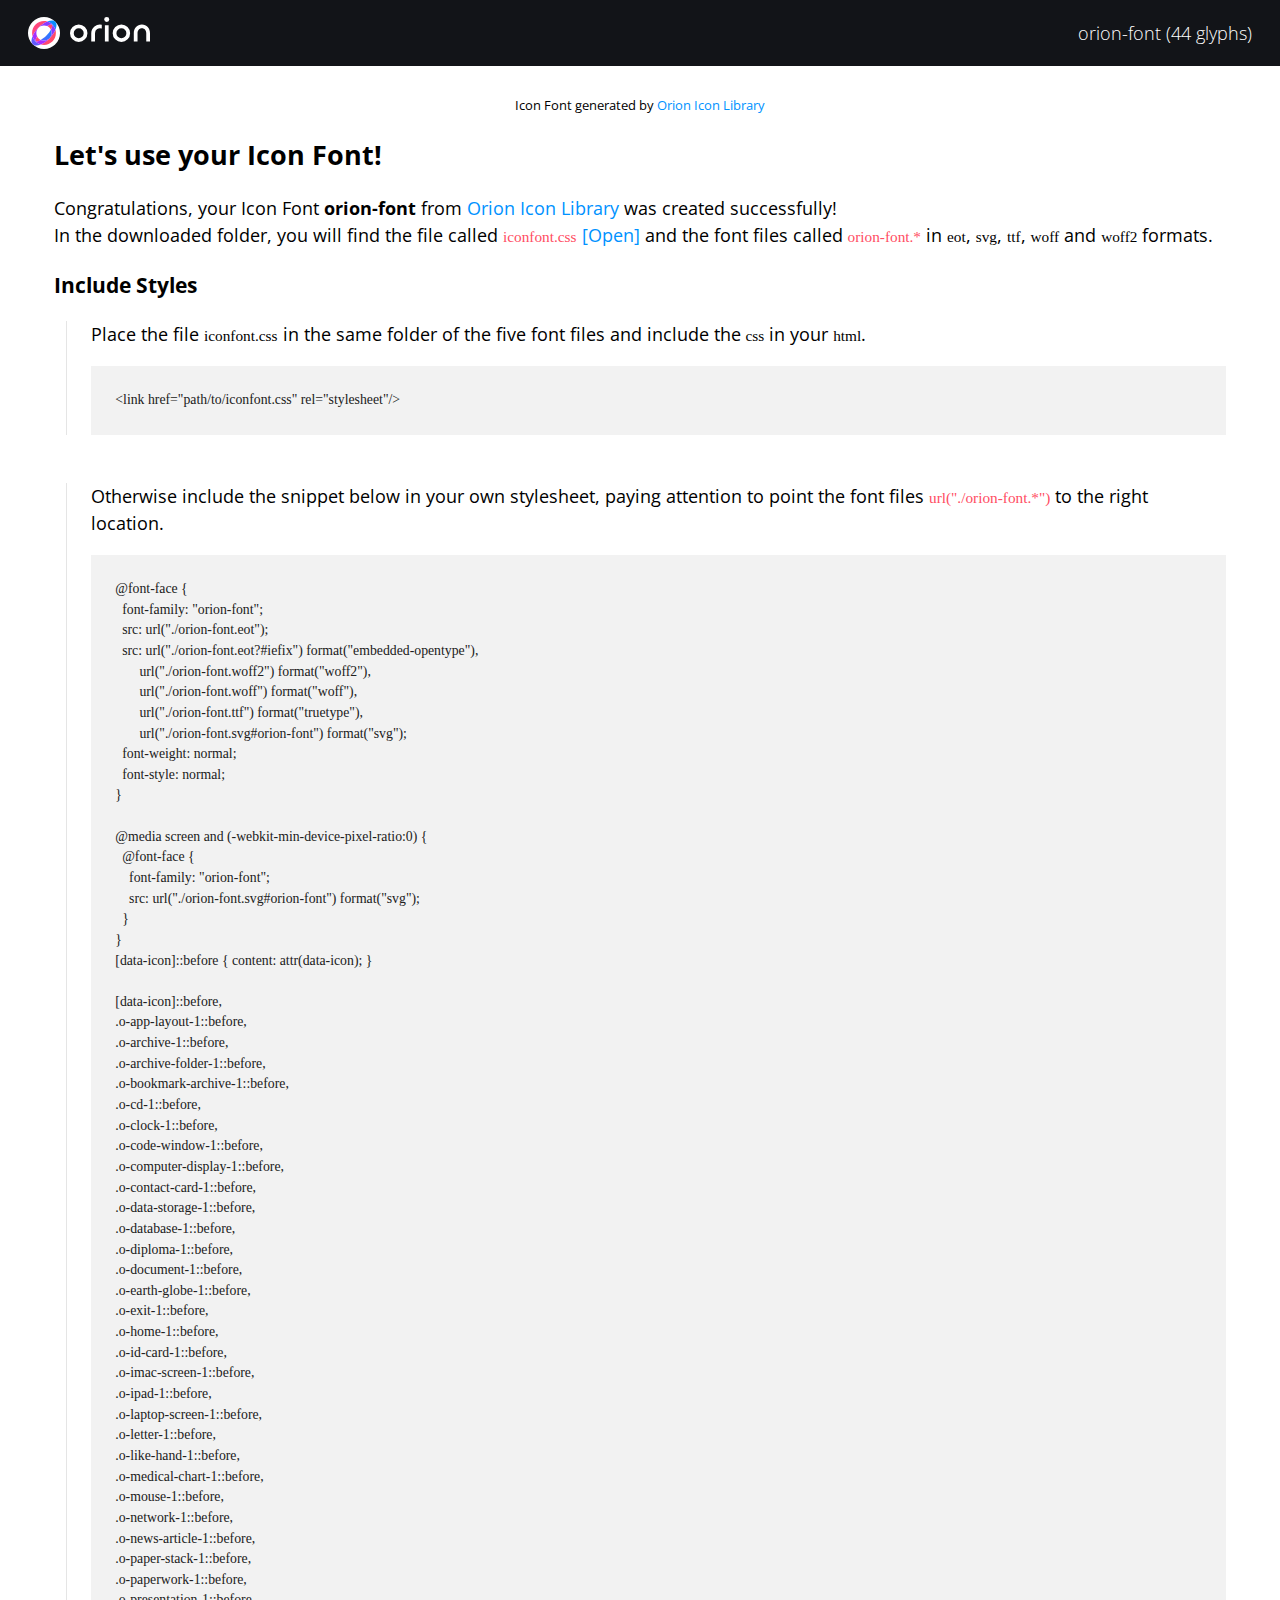
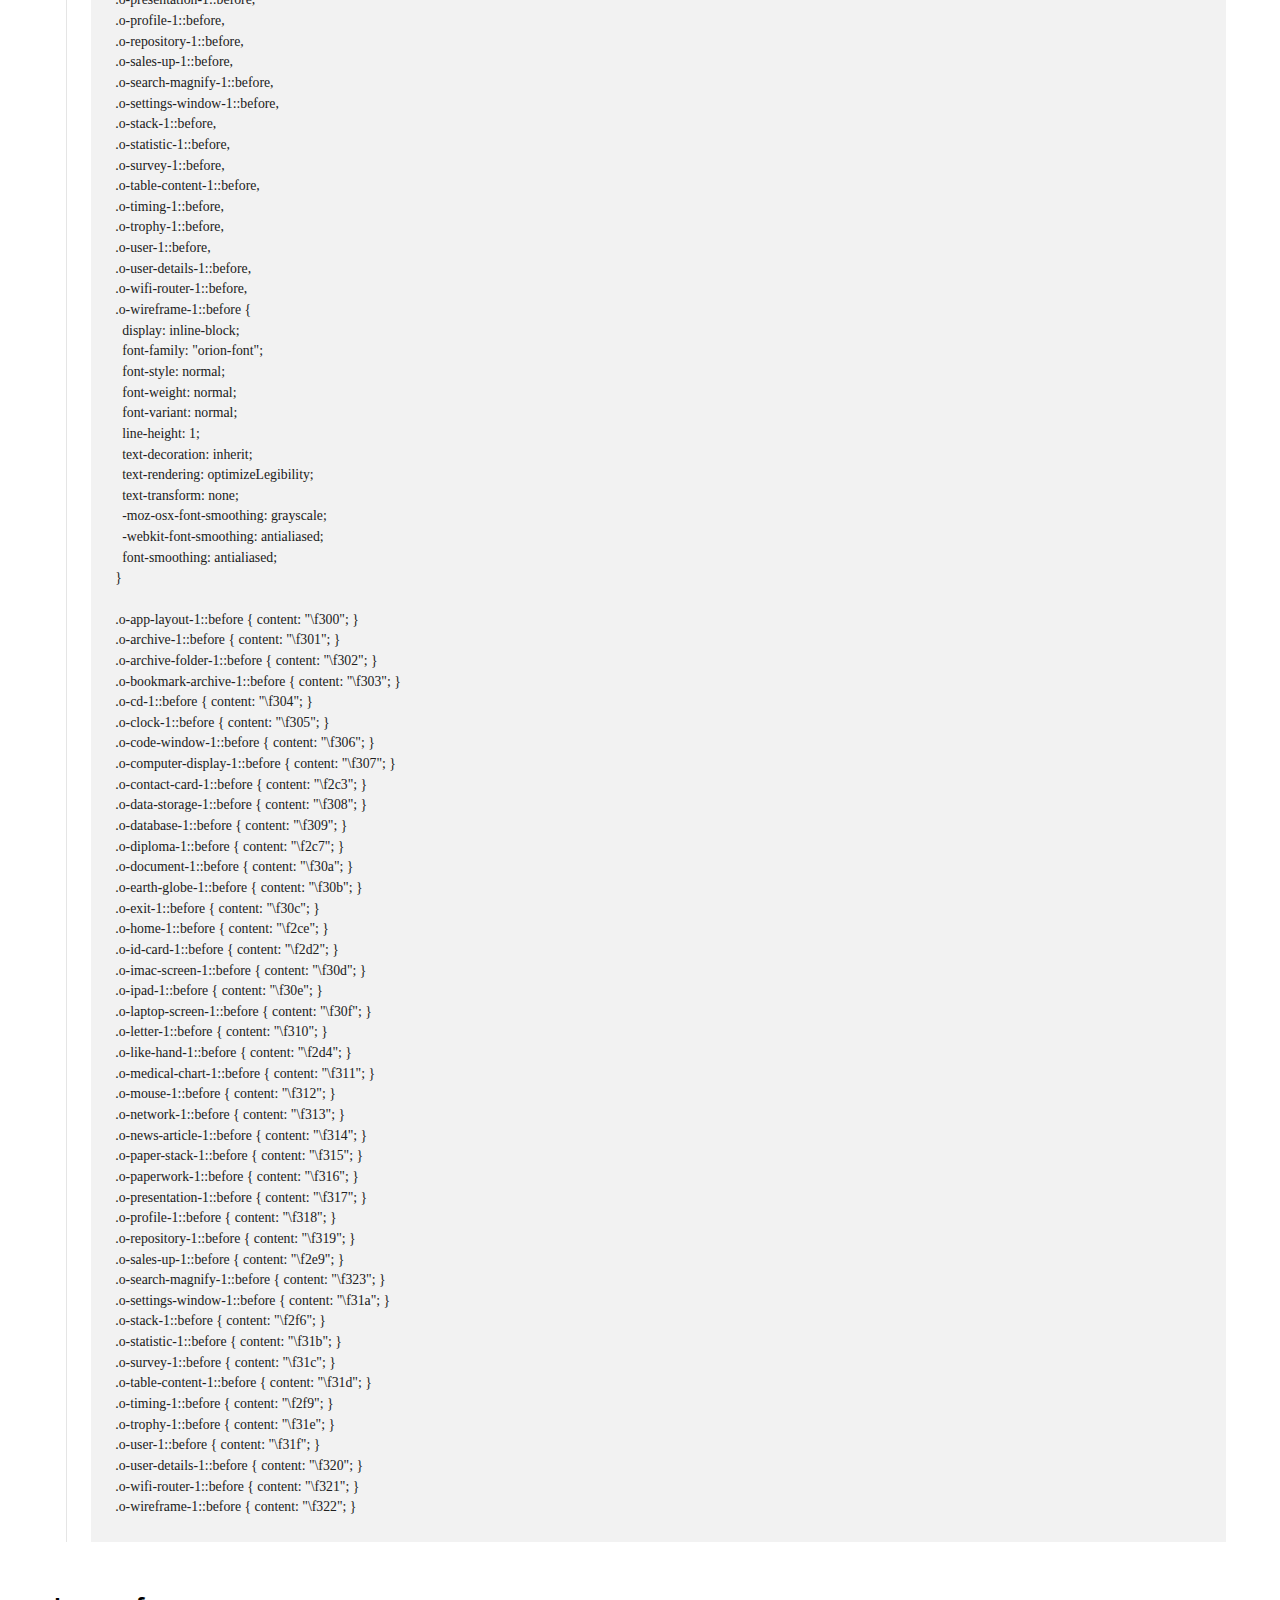
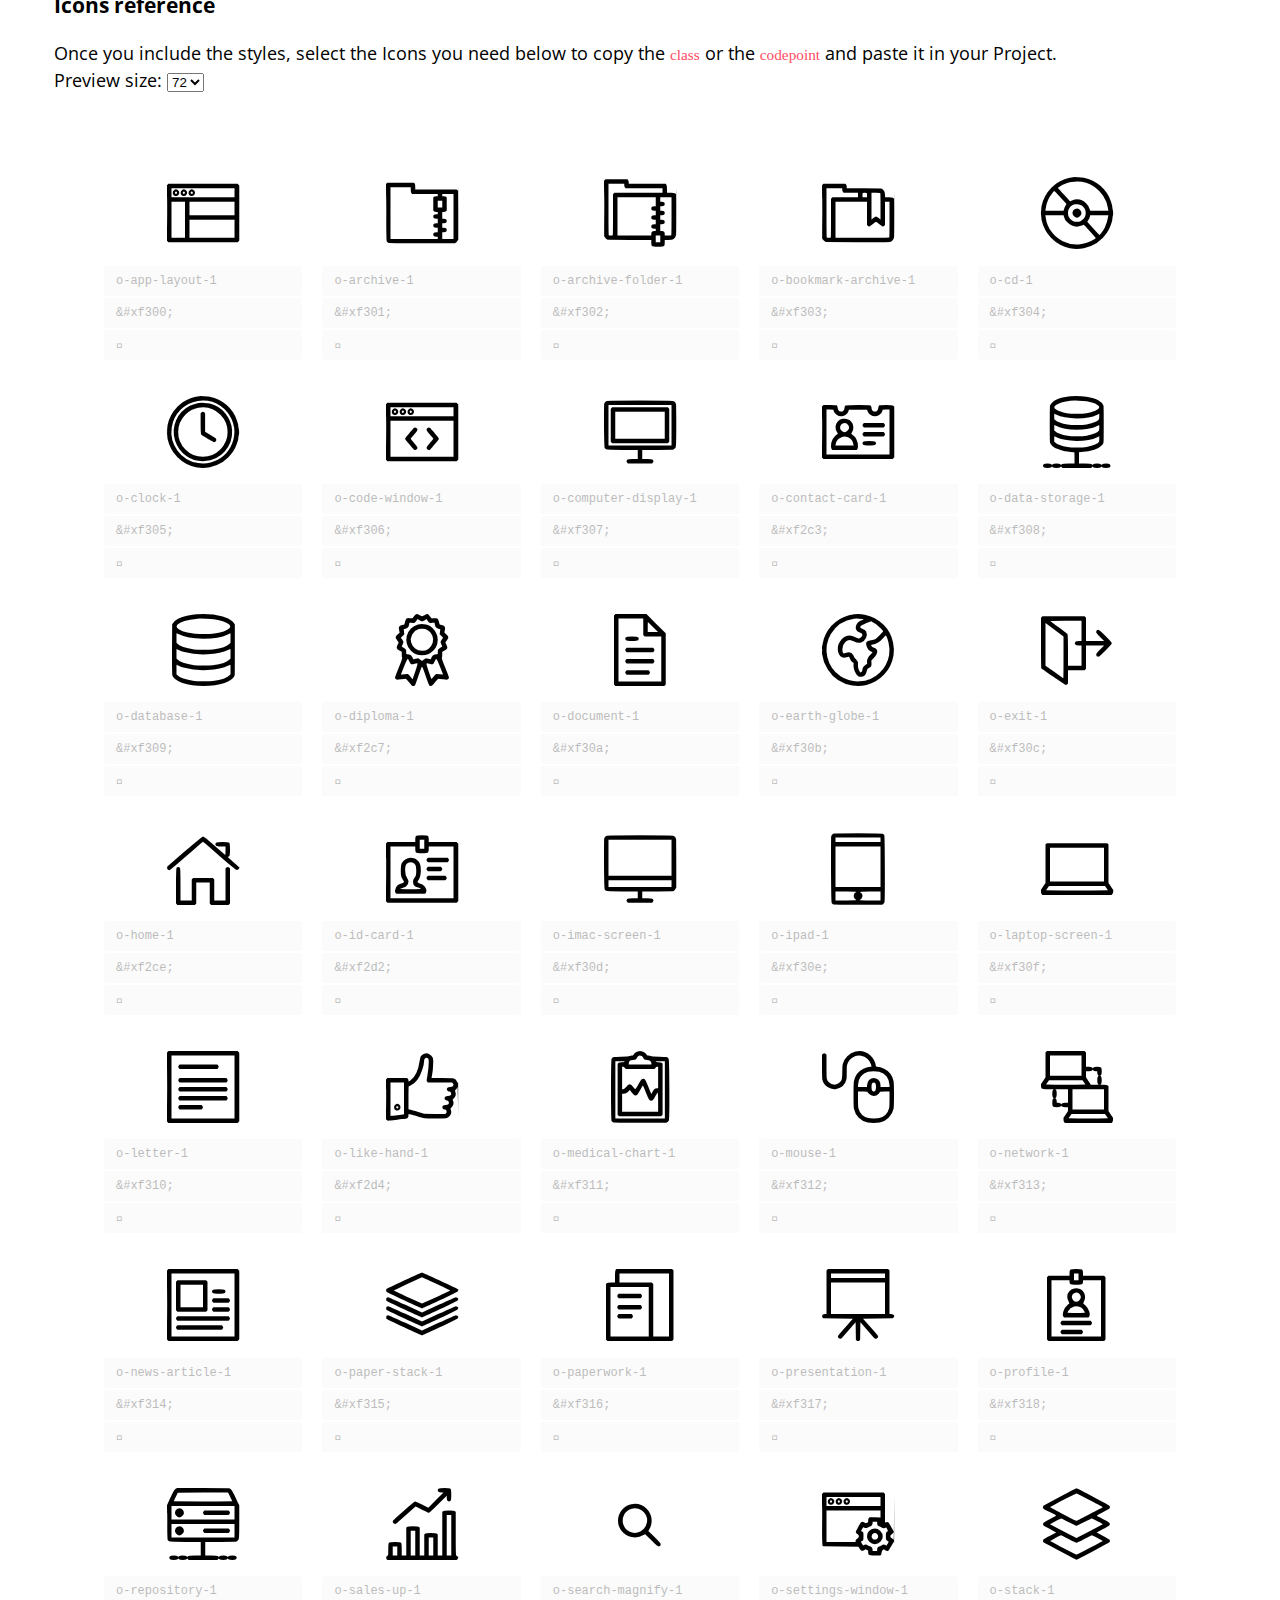
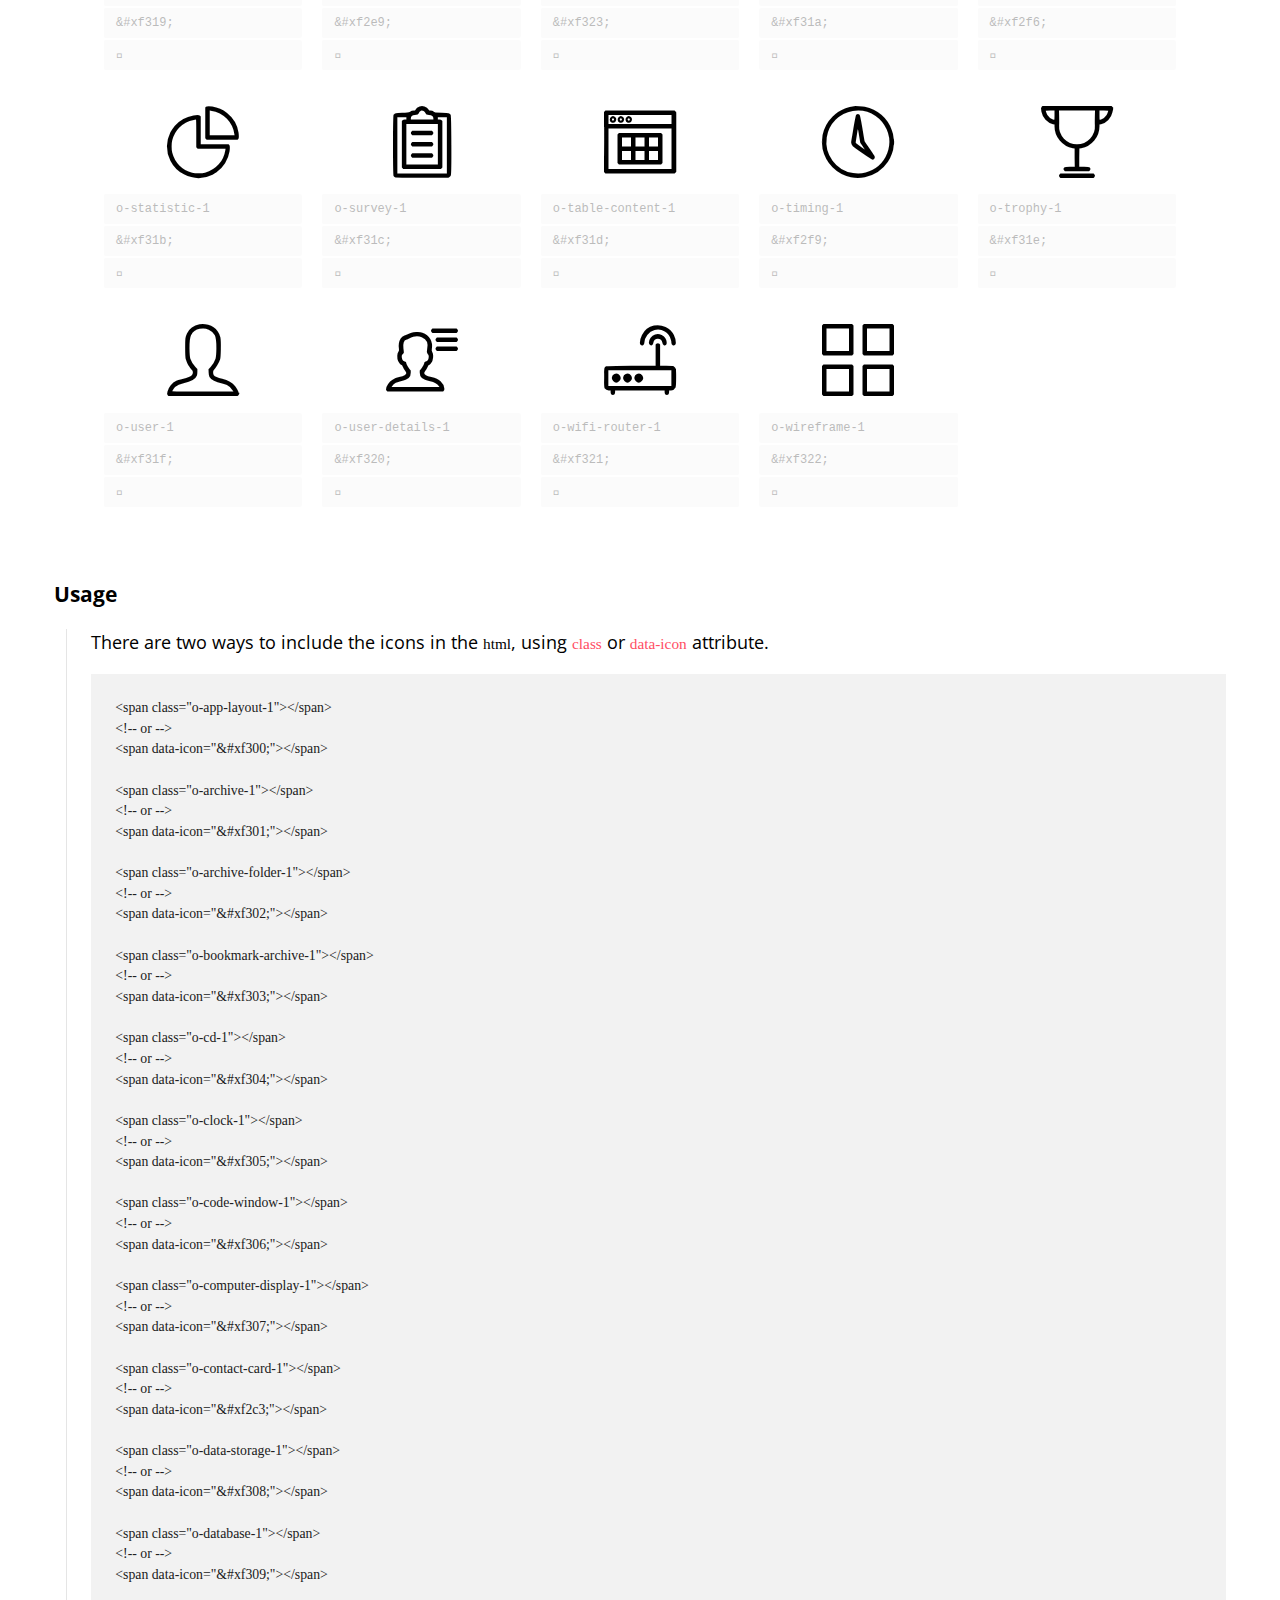
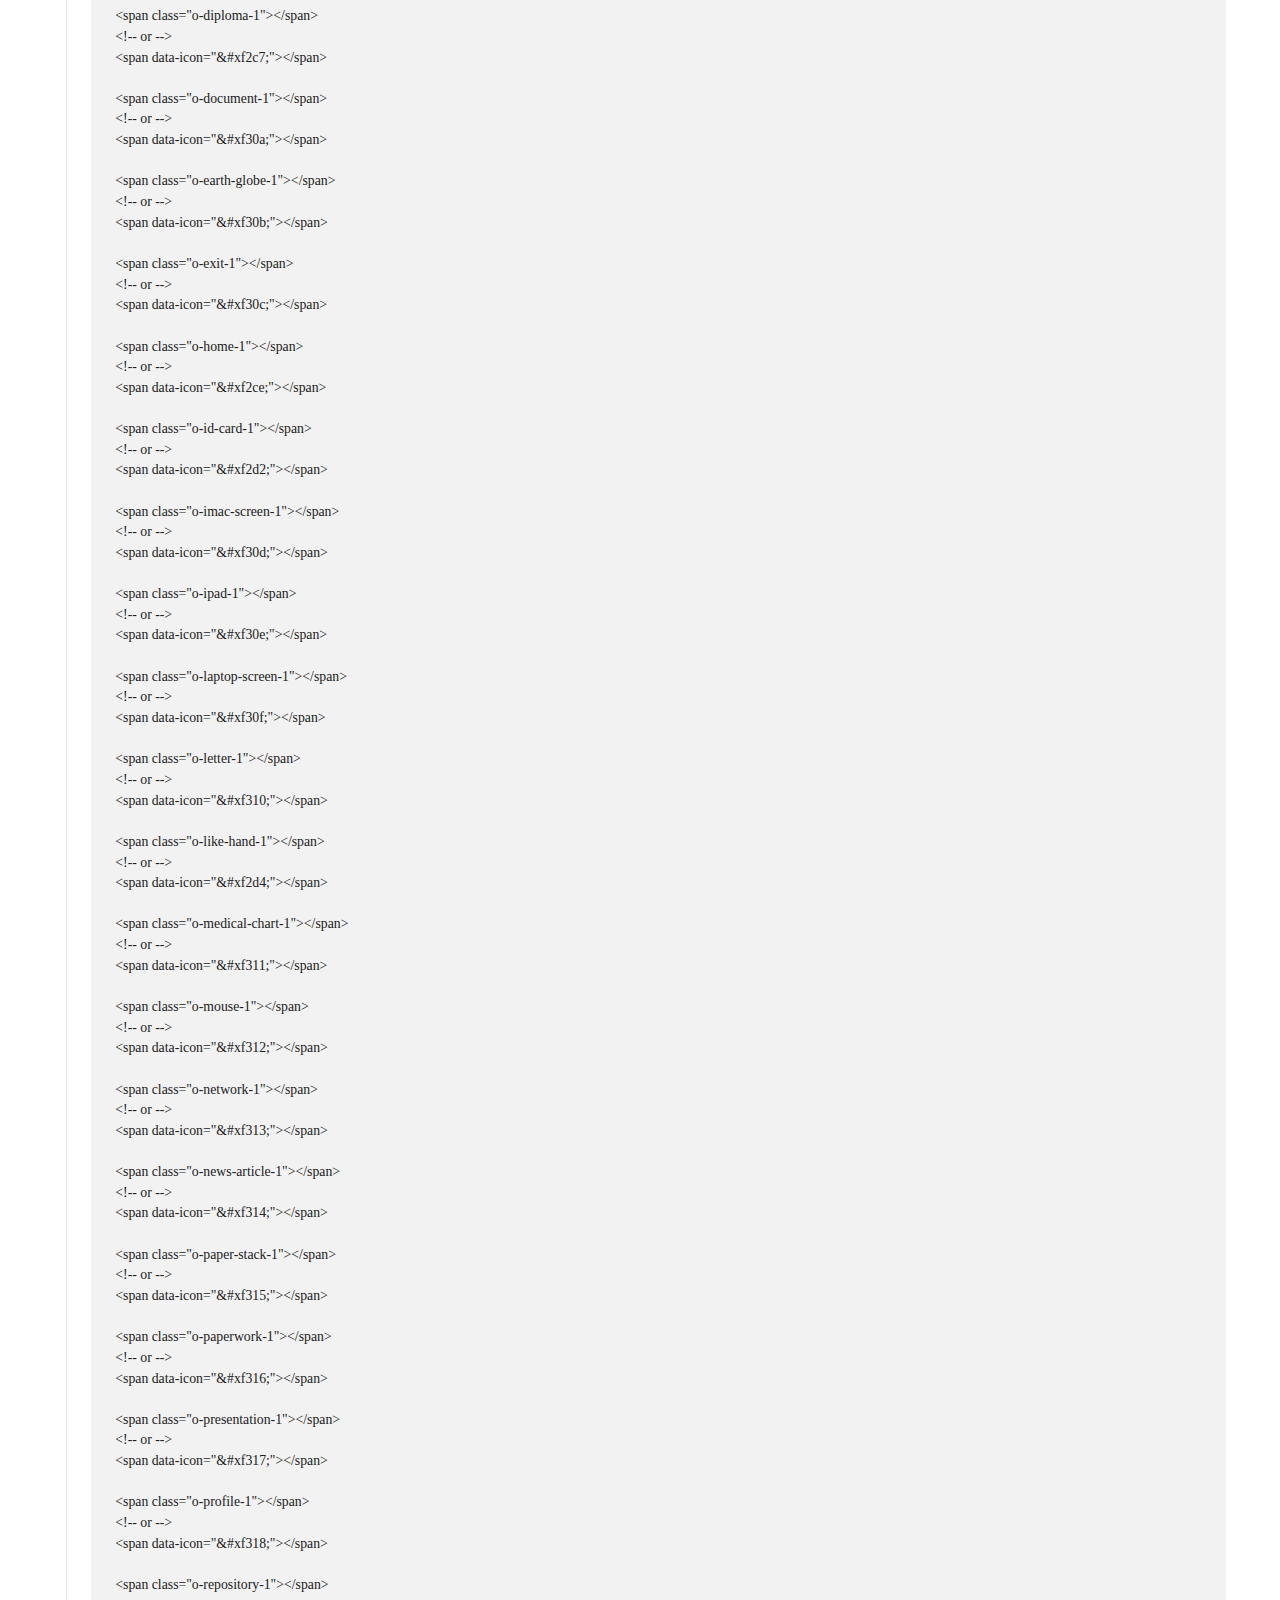
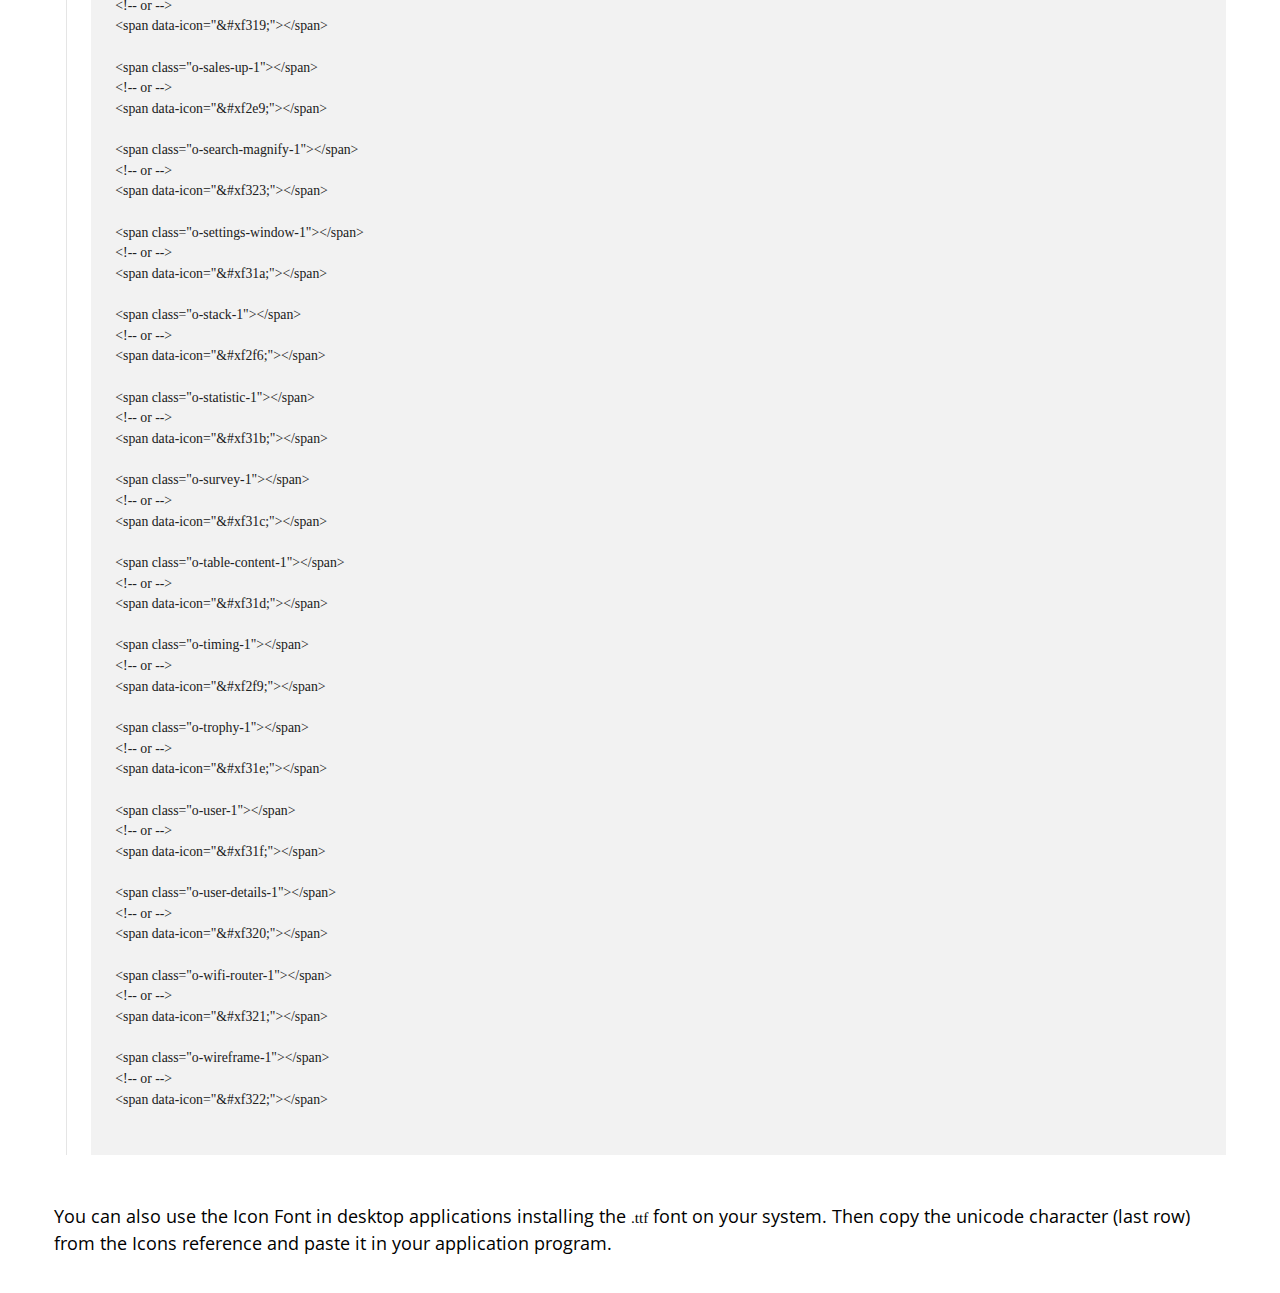
<file: javaweb/src/main/resources/static/fonts/preview.html>
<!doctype>
<html lang="en">
  <head>
    <link href="https://fonts.googleapis.com/css?family=Open+Sans" rel="stylesheet"/>
    <meta charset="UTF-8" />
    <title>orion-font Icon Font | Orion Icon Library</title>
    <style>
      html { box-sizing: border-box }
      *, *:before, *:after { box-sizing: inherit }
      
      body {
        margin: 0;
        padding: 0;
        font-family: 'Open Sans', sans-serif;
        font-size: 1.125rem;
      }
      
      .brand-red { color: #ff4d63 }
      .brand-blue { color: #007aff }
      
      .header {
        display: flex;
        align-items: center;
        background-color: #121418;
        justify-content: space-between;
        height: 66px;
        padding: 0 28px;
        color: white;
      }
      
      .logo_wrapper {
        display: flex;
        align-items: flex-start;
        color: #fff;
      }
      
      .logo_iso,
      .logo_name {
        display: inline-block;
        vertical-align: middle;
      }
      
      .logo_iso {
        width: 32px;
        height: 32px;
      }
      
      .logo_name {
        width: 80px;
        height: 25px;
        margin-left: 10px;
      }
      
      .title {
        font-weight: 300;
        max-width: 33%;
        font-size: 1em;
      }
      
      .ellipsis {
        white-space: nowrap;
        overflow: hidden;
        text-overflow: ellipsis;
      }
      
      .wrapper {
        padding: 1em 3em;
      }
      
      .tiny {
        font-size: .7em;
        text-align: center;
      }
      
      .heading,
      .link {
        color: inherit;
        text-decoration: none;
      }
      
      .link {
        color: #0092FF;
        cursor: pointer
      }
        .link:hover { text-decoration: underline }
        
      .heading:hover:after {
        content: "#";
        color: #0092FF;
        margin-left: 2px;
        opacity: .3;
        transition: opacity .3s;
      }
      
      .heading:active:after {
        opacity: 1;
      }
      
      .text {
        line-height: 1.5;
      }
      
      .pre {
        color: #202020;
        tab-ssize: 4px;
        overflow-x: auto;
        padding: 1.5em;
        line-height: 1.5;
        background: rgba(0, 0, 0, 0.05);
        font-size: .9em;
      }
      
      .pre-icon {
        font-size: 12px;
        padding: .5em 1em;
        width: 100%;
        z-index: 2;
        border-radius: 2px;
        opacity: .3;
        transition: opacity .3s;
        margin: 1px;
      }
      
      .code {
        font-family: Menlo, mono;
        font-size: .85em;
      }
      
      .section {
        padding-left: 24px;
        border-left: 1px solid rgba(0, 0, 0, 0.1);
        margin-left: 12px;
        margin-bottom: 48px;
      }
      
      .icons-list {
        overflow: auto;
        padding: 40px;
        margin: 0px;
        list-style: none;
        padding-bottom: 40px;
      }
      
      .icon {
        width: 100%;
        float: left;
        display: block;
        transition: opacity 250ms;
        cursor: pointer;
        position: relative;
      }
      
        @media (min-width: 767px) { .icon { width: 50% } }
        @media (min-width: 1023px) { .icon { width: 33.333% } }
        @media (min-width: 1199px) { .icon { width: 20% } }
        
        .icon:after {
          content: "";
          position: absolute;
          z-index: -1;
          top: 0px;
          right: 0px;
          bottom: 0px;
          left: 0px;
          opacity: 0;
          box-shadow: 0 .5em 3em rgba(0, 0, 0, .1);
          transition: opacity .3s;
        }
        .icon:hover:after {
            opacity: 1;
            z-index: 1;
        }
        .icon:before {
            content: "";
            padding-top: 100%;
            display: block;
        }
        .icon:hover .orion-font__class {
            opacity: 1;
        }
        .icon:hover .orion-font__code {
            opacity: 1;
        }
      
      .icon-wrapper {
        display: flex;
        align-items: center;
        justify-content: space-between;
        flex-direction: column;
        position: absolute;
        top: 0px;
        right: 0px;
        bottom: 0px;
        left: 0px;
        padding: 10px;
      }
      
      .icon-preview {
        margin-top: auto;
        margin-bottom: auto;
        position: relative;
      }
      
      .style {
        white-space: pre;
        display: inline-block;
        font-size: .7em;
        line-height: 1.5;
        background: rgba(0,0,0,0.05);
        tab-size: 4px;
        color: #202020;
        margin-top: 1em;
        width: 100%;
        outline: 0px;
        border-left: 4px solid #007aff;
      }
      
      
        .size-12 .icon-preview,
        .size-12 .letters { font-size: 12px; }
      
        .size-14 .icon-preview,
        .size-14 .letters { font-size: 14px; }
      
        .size-16 .icon-preview,
        .size-16 .letters { font-size: 16px; }
      
        .size-18 .icon-preview,
        .size-18 .letters { font-size: 18px; }
      
        .size-21 .icon-preview,
        .size-21 .letters { font-size: 21px; }
      
        .size-24 .icon-preview,
        .size-24 .letters { font-size: 24px; }
      
        .size-36 .icon-preview,
        .size-36 .letters { font-size: 36px; }
      
        .size-48 .icon-preview,
        .size-48 .letters { font-size: 48px; }
      
        .size-60 .icon-preview,
        .size-60 .letters { font-size: 60px; }
      
        .size-72 .icon-preview,
        .size-72 .letters { font-size: 72px; }
      

      /* Icon Font: orion-font */

      @font-face {
  font-family: "orion-font";
  src: url("./orion-font.eot");
  src: url("./orion-font.eot?#iefix") format("embedded-opentype"),
       url("./orion-font.woff2") format("woff2"),
       url("./orion-font.woff") format("woff"),
       url("./orion-font.ttf") format("truetype"),
       url("./orion-font.svg#orion-font") format("svg");
  font-weight: normal;
  font-style: normal;
}

@media screen and (-webkit-min-device-pixel-ratio:0) {
  @font-face {
    font-family: "orion-font";
    src: url("./orion-font.svg#orion-font") format("svg");
  }
}

      [data-icon]:before { content: attr(data-icon); }

      [data-icon]:before,
      .o-app-layout-1::before,
.o-archive-1::before,
.o-archive-folder-1::before,
.o-bookmark-archive-1::before,
.o-cd-1::before,
.o-clock-1::before,
.o-code-window-1::before,
.o-computer-display-1::before,
.o-contact-card-1::before,
.o-data-storage-1::before,
.o-database-1::before,
.o-diploma-1::before,
.o-document-1::before,
.o-earth-globe-1::before,
.o-exit-1::before,
.o-home-1::before,
.o-id-card-1::before,
.o-imac-screen-1::before,
.o-ipad-1::before,
.o-laptop-screen-1::before,
.o-letter-1::before,
.o-like-hand-1::before,
.o-medical-chart-1::before,
.o-mouse-1::before,
.o-network-1::before,
.o-news-article-1::before,
.o-paper-stack-1::before,
.o-paperwork-1::before,
.o-presentation-1::before,
.o-profile-1::before,
.o-repository-1::before,
.o-sales-up-1::before,
.o-search-magnify-1::before,
.o-settings-window-1::before,
.o-stack-1::before,
.o-statistic-1::before,
.o-survey-1::before,
.o-table-content-1::before,
.o-timing-1::before,
.o-trophy-1::before,
.o-user-1::before,
.o-user-details-1::before,
.o-wifi-router-1::before,
.o-wireframe-1::before {
        display: inline-block;
  font-family: "orion-font";
  font-style: normal;
  font-weight: normal;
  font-variant: normal;
  line-height: 1;
  text-decoration: inherit;
  text-rendering: optimizeLegibility;
  text-transform: none;
  -moz-osx-font-smoothing: grayscale;
  -webkit-font-smoothing: antialiased;
  font-smoothing: antialiased;
      }

      .o-app-layout-1::before { content: "\f300"; }
.o-archive-1::before { content: "\f301"; }
.o-archive-folder-1::before { content: "\f302"; }
.o-bookmark-archive-1::before { content: "\f303"; }
.o-cd-1::before { content: "\f304"; }
.o-clock-1::before { content: "\f305"; }
.o-code-window-1::before { content: "\f306"; }
.o-computer-display-1::before { content: "\f307"; }
.o-contact-card-1::before { content: "\f2c3"; }
.o-data-storage-1::before { content: "\f308"; }
.o-database-1::before { content: "\f309"; }
.o-diploma-1::before { content: "\f2c7"; }
.o-document-1::before { content: "\f30a"; }
.o-earth-globe-1::before { content: "\f30b"; }
.o-exit-1::before { content: "\f30c"; }
.o-home-1::before { content: "\f2ce"; }
.o-id-card-1::before { content: "\f2d2"; }
.o-imac-screen-1::before { content: "\f30d"; }
.o-ipad-1::before { content: "\f30e"; }
.o-laptop-screen-1::before { content: "\f30f"; }
.o-letter-1::before { content: "\f310"; }
.o-like-hand-1::before { content: "\f2d4"; }
.o-medical-chart-1::before { content: "\f311"; }
.o-mouse-1::before { content: "\f312"; }
.o-network-1::before { content: "\f313"; }
.o-news-article-1::before { content: "\f314"; }
.o-paper-stack-1::before { content: "\f315"; }
.o-paperwork-1::before { content: "\f316"; }
.o-presentation-1::before { content: "\f317"; }
.o-profile-1::before { content: "\f318"; }
.o-repository-1::before { content: "\f319"; }
.o-sales-up-1::before { content: "\f2e9"; }
.o-search-magnify-1::before { content: "\f323"; }
.o-settings-window-1::before { content: "\f31a"; }
.o-stack-1::before { content: "\f2f6"; }
.o-statistic-1::before { content: "\f31b"; }
.o-survey-1::before { content: "\f31c"; }
.o-table-content-1::before { content: "\f31d"; }
.o-timing-1::before { content: "\f2f9"; }
.o-trophy-1::before { content: "\f31e"; }
.o-user-1::before { content: "\f31f"; }
.o-user-details-1::before { content: "\f320"; }
.o-wifi-router-1::before { content: "\f321"; }
.o-wireframe-1::before { content: "\f322"; }
    </style>

    <!--[if lte IE 8]><script src="http://html5shiv.googlecode.com/svn/trunk/html5.js"></script><![endif]-->

  </head>

  <body>
    <svg width="0" height="0" style="display:block">
      <defs>
        <linearGradient id="orion_logo_a" gradientUnits="userSpaceOnUse" x1="13.183"
        y1="62.808" x2="79.541" y2="62.808">
          <stop offset="0" stop-color="#FF4581"></stop>
          <stop offset="1" stop-color="#FF4D63"></stop>
        </linearGradient>
        <linearGradient id="orion_logo_b" gradientUnits="userSpaceOnUse" x1="13.177"
        y1="29.193" x2="79.535" y2="29.193">
          <stop offset="0" stop-color="#FF4581"></stop>
          <stop offset="1" stop-color="#FF4D63"></stop>
        </linearGradient>
        <linearGradient id="orion_logo_c" gradientUnits="userSpaceOnUse" x1="13.182"
        y1="33.549" x2="79.533" y2="33.549">
          <stop offset="0" stop-color="#FF4581"></stop>
          <stop offset="1" stop-color="#FF4D63"></stop>
        </linearGradient>
        <linearGradient id="orion_logo_d" gradientUnits="userSpaceOnUse" x1="13.186"
        y1="58.453" x2="79.534" y2="58.453">
          <stop offset="0" stop-color="#FF4581"></stop>
          <stop offset="1" stop-color="#FF4D63"></stop>
        </linearGradient>
        <linearGradient id="orion_logo_e" gradientUnits="userSpaceOnUse" x1="14.32"
        y1="77.671" x2="79.601" y2="12.39">
          <stop offset="0" stop-color="#6757FF"></stop>
          <stop offset="1" stop-color="#0092FF"></stop>
        </linearGradient>
        <linearGradient id="orion_logo_f" gradientUnits="userSpaceOnUse" x1="14.33"
        y1="77.675" x2="79.611" y2="12.394">
          <stop offset="0" stop-color="#6757FF"></stop>
          <stop offset="1" stop-color="#0092FF"></stop>
        </linearGradient>
        <linearGradient id="orion_logo_g" gradientUnits="userSpaceOnUse" x1="24.694"
        y1="88.035" x2="89.969" y2="22.76">
          <stop offset="0" stop-color="#6757FF"></stop>
          <stop offset="1" stop-color="#0092FF"></stop>
        </linearGradient>
        <linearGradient id="orion_logo_h" gradientUnits="userSpaceOnUse" x1="22.838"
        y1="69.61" x2="69.095" y2="22.453">
          <stop offset="0" stop-color="#AB2BFF"></stop>
          <stop offset="1" stop-color="#863CFF"></stop>
        </linearGradient>
      </defs>
    </svg>
    <div id="page">
      <header class="header">
        <a href="https://orioniconlibrary.com/?utm_source=font_demo" class="logo_wrapper">
          <svg viewBox="0 0 92 92" class="logo_iso">
            <g>
              <ellipse fill="currentColor" cx="46" cy="46" rx="46" ry="46"></ellipse>
              <path fill="url(#orion_logo_a)" d="M26.2 55.4c-.9 1.5-1.6 3.1-2.2 4.6-2.4 5.7-2.3 9.1-2 10.1.3.1.7.1 1.4.1 3.2 0 7.9-1.4 13.3-4.4-4.7-2.1-8.4-5.8-10.5-10.4z"></path>
              <path fill="url(#orion_logo_b)" d="M65.8 36.6c.8-1.5 1.6-3.1 2.2-4.6 2.4-5.7 2.3-9.1 2-10.1-.3-.1-.7-.1-1.4-.1-3.2 0-7.9 1.4-13.3 4.4 4.6 2.1 8.4 5.8 10.5 10.4z"></path>
              <path fill="url(#orion_logo_c)" d="M55.3 13.1c-3-.8-6.1-1.3-9.3-1.3-18.9 0-34.2 15.3-34.2 34.2 0 3.2.5 6.3 1.3 9.3 3.4-8 9.3-16.7 17.4-24.8 8-8.1 16.8-14 24.8-17.4z"></path>
              <path fill="url(#orion_logo_d)" d="M61.5 61.5c-8 8-16.8 14-24.8 17.4 2.9.8 6.1 1.3 9.3 1.3 18.9 0 34.2-15.3 34.2-34.2 0-3.2-.5-6.3-1.3-9.3-3.4 8-9.3 16.8-17.4 24.8z"></path>
              <path fill="url(#orion_logo_e)" d="M78.9 36.7c4.1-9.8 4.4-18.5-.4-23.2-2.4-2.4-5.8-3.5-9.8-3.5-4 0-8.6 1.1-13.4 3.1 11.4 3.2 20.4 12.2 23.6 23.6z"></path>
              <path fill="url(#orion_logo_f)" d="M13.1 55.3c-4.1 9.8-4.4 18.5.4 23.2 2.4 2.4 5.8 3.5 9.8 3.5 4 0 8.6-1.1 13.4-3.1-11.4-3.2-20.4-12.2-23.6-23.6z"></path>
              <path fill="url(#orion_logo_g)" d="M65.8 36.6c-3 5.6-7.4 11.3-12.7 16.5-5.7 5.7-11.4 9.9-16.5 12.7 2.8 1.4 6 2.1 9.4 2.1 12.1 0 21.9-9.8 21.9-21.9 0-3.4-.7-6.5-2.1-9.4z"></path>
              <path fill="url(#orion_logo_h)" d="M78.9 36.7c-3.2-11.4-12.2-20.4-23.6-23.6-8 3.4-16.7 9.3-24.8 17.4-8 8-14 16.8-17.4 24.8 3.2 11.4 12.2 20.4 23.6 23.6 8-3.4 16.7-9.3 24.8-17.4 8.1-8 14-16.8 17.4-24.8zM46 67.9c-3.4 0-6.5-.8-9.4-2.1-5.4 3-10.1 4.4-13.3 4.4-.7 0-1.1-.1-1.4-.1-.2-1.1-.4-4.4 2-10.1.6-1.5 1.4-3 2.2-4.6-1.4-2.8-2.1-6-2.1-9.4 0-12.1 9.8-21.9 21.9-21.9 3.4 0 6.5.8 9.4 2.1 5.4-3 10.1-4.4 13.3-4.4.7 0 1.1.1 1.4.1.2 1 .4 4.4-2 10.1-.6 1.5-1.4 3-2.2 4.6 1.4 2.8 2.1 6 2.1 9.4 0 12.1-9.8 21.9-21.9 21.9z"></path>
            </g>
          </svg>
          <svg viewBox="0 0 128.4 39.8" class="logo_name">
            <g fill="currentColor">
              <path d="M56 13h6v26h-6zm-42 4.8a8 8 0 1 1-8 8 8 8 0 0 1 8-8m0-6a14 14 0 1 0 14 14 14 14 0 0 0-14-14zm68.5 6a8 8 0 1 1-8 8 8 8 0 0 1 8-8m0-6a14 14 0 1 0 14 14 14 14 0 0 0-14-14zm-31.5.3a14 14 0 0 0-16.9 13.7V39h6V25.8A8 8 0 0 1 51 18.3z"></path>
              <circle cx="59" cy="4" r="4"></circle>
              <path d="M128.4 25.8c0-7.7-5.3-14-13-14s-13 6.3-13 14V39h6V25.8c0-4.4 2.6-8 7-8s7 3.6 7 8V39h6z"></path>
            </g>
          </svg>
        </a>
        
        <h1 class="title ellipsis">orion-font (44 glyphs)</h1>
      </header>
      <section class="wrapper">
        <p class="tiny">Icon Font generated by <a class="link" href="https://orioniconlibrary.com/?utm_source=font_demo">Orion Icon Library</a></p>
        <h2>Let&#x27;s use your Icon Font!</h2>
        
        <p class="text">Congratulations, your Icon Font <strong>orion-font</strong>
          from <a class="link" href="https://orioniconlibrary.com/?utm_source=font_demo">Orion Icon Library</a> was
          created successfully!
          <br/>In the downloaded folder, you will find the file called <code class="code brand-red">iconfont.css</code> <a class="link" href="iconfont.css" download="iconfont.css">[Open]</a> and
          the font files called <code class="code brand-red">orion-font.*</code> in 
          <code class="code">eot</code>, <code class="code">svg</code>, <code class="code">ttf</code>, <code class="code">woff</code> and <code class="code">woff2</code> formats. 
        </p>
        
        <h3 id="include-styles">
          <a class="heading" href="#include-styles"> Include Styles </a>
        </h3>
        
        <div class="section">
          <p class="text">
            Place the file <code class="code">iconfont.css</code> in the same folder of the five font files and include the <code class="code">css</code> in your <code class="code">html</code>.
          </p>
          <pre class="pre"><code class="code">&lt;link href="path/to/iconfont.css" rel="stylesheet"/&gt;</code></pre>
        </div>
        
        <div class="section">
          <p class="text">
            Otherwise include the snippet below in your own stylesheet, paying attention to point the font files <code class="code brand-red">url("./orion-font.*")</code> to the right location.
          </p>
          <pre class="pre"><code class="code">@font-face {
  font-family: "orion-font";
  src: url("./orion-font.eot");
  src: url("./orion-font.eot?#iefix") format("embedded-opentype"),
       url("./orion-font.woff2") format("woff2"),
       url("./orion-font.woff") format("woff"),
       url("./orion-font.ttf") format("truetype"),
       url("./orion-font.svg#orion-font") format("svg");
  font-weight: normal;
  font-style: normal;
}

@media screen and (-webkit-min-device-pixel-ratio:0) {
  @font-face {
    font-family: "orion-font";
    src: url("./orion-font.svg#orion-font") format("svg");
  }
}
[data-icon]::before { content: attr(data-icon); }

[data-icon]::before,
.o-app-layout-1::before,
.o-archive-1::before,
.o-archive-folder-1::before,
.o-bookmark-archive-1::before,
.o-cd-1::before,
.o-clock-1::before,
.o-code-window-1::before,
.o-computer-display-1::before,
.o-contact-card-1::before,
.o-data-storage-1::before,
.o-database-1::before,
.o-diploma-1::before,
.o-document-1::before,
.o-earth-globe-1::before,
.o-exit-1::before,
.o-home-1::before,
.o-id-card-1::before,
.o-imac-screen-1::before,
.o-ipad-1::before,
.o-laptop-screen-1::before,
.o-letter-1::before,
.o-like-hand-1::before,
.o-medical-chart-1::before,
.o-mouse-1::before,
.o-network-1::before,
.o-news-article-1::before,
.o-paper-stack-1::before,
.o-paperwork-1::before,
.o-presentation-1::before,
.o-profile-1::before,
.o-repository-1::before,
.o-sales-up-1::before,
.o-search-magnify-1::before,
.o-settings-window-1::before,
.o-stack-1::before,
.o-statistic-1::before,
.o-survey-1::before,
.o-table-content-1::before,
.o-timing-1::before,
.o-trophy-1::before,
.o-user-1::before,
.o-user-details-1::before,
.o-wifi-router-1::before,
.o-wireframe-1::before {
  display: inline-block;
  font-family: "orion-font";
  font-style: normal;
  font-weight: normal;
  font-variant: normal;
  line-height: 1;
  text-decoration: inherit;
  text-rendering: optimizeLegibility;
  text-transform: none;
  -moz-osx-font-smoothing: grayscale;
  -webkit-font-smoothing: antialiased;
  font-smoothing: antialiased;
}

.o-app-layout-1::before { content: "\f300"; }
.o-archive-1::before { content: "\f301"; }
.o-archive-folder-1::before { content: "\f302"; }
.o-bookmark-archive-1::before { content: "\f303"; }
.o-cd-1::before { content: "\f304"; }
.o-clock-1::before { content: "\f305"; }
.o-code-window-1::before { content: "\f306"; }
.o-computer-display-1::before { content: "\f307"; }
.o-contact-card-1::before { content: "\f2c3"; }
.o-data-storage-1::before { content: "\f308"; }
.o-database-1::before { content: "\f309"; }
.o-diploma-1::before { content: "\f2c7"; }
.o-document-1::before { content: "\f30a"; }
.o-earth-globe-1::before { content: "\f30b"; }
.o-exit-1::before { content: "\f30c"; }
.o-home-1::before { content: "\f2ce"; }
.o-id-card-1::before { content: "\f2d2"; }
.o-imac-screen-1::before { content: "\f30d"; }
.o-ipad-1::before { content: "\f30e"; }
.o-laptop-screen-1::before { content: "\f30f"; }
.o-letter-1::before { content: "\f310"; }
.o-like-hand-1::before { content: "\f2d4"; }
.o-medical-chart-1::before { content: "\f311"; }
.o-mouse-1::before { content: "\f312"; }
.o-network-1::before { content: "\f313"; }
.o-news-article-1::before { content: "\f314"; }
.o-paper-stack-1::before { content: "\f315"; }
.o-paperwork-1::before { content: "\f316"; }
.o-presentation-1::before { content: "\f317"; }
.o-profile-1::before { content: "\f318"; }
.o-repository-1::before { content: "\f319"; }
.o-sales-up-1::before { content: "\f2e9"; }
.o-search-magnify-1::before { content: "\f323"; }
.o-settings-window-1::before { content: "\f31a"; }
.o-stack-1::before { content: "\f2f6"; }
.o-statistic-1::before { content: "\f31b"; }
.o-survey-1::before { content: "\f31c"; }
.o-table-content-1::before { content: "\f31d"; }
.o-timing-1::before { content: "\f2f9"; }
.o-trophy-1::before { content: "\f31e"; }
.o-user-1::before { content: "\f31f"; }
.o-user-details-1::before { content: "\f320"; }
.o-wifi-router-1::before { content: "\f321"; }
.o-wireframe-1::before { content: "\f322"; }</code></pre>
        </div>
        
        <h3 id="icons">
          <a class="heading" href="#icons"> Icons reference </a>
        </h3>
        
        <p class="text">
          Once you include the styles, select the Icons you need below to copy the <code class="code brand-red">class</code> or the <code class="code brand-red">codepoint</code> and paste it in your Project.
          <br />
          Preview size: <select class="js-size">
            
              <option value="size-12" selected>
                12
              </option>
            
              <option value="size-14" selected>
                14
              </option>
            
              <option value="size-16" selected>
                16
              </option>
            
              <option value="size-18" selected>
                18
              </option>
            
              <option value="size-21" selected>
                21
              </option>
            
              <option value="size-24" selected>
                24
              </option>
            
              <option value="size-36" selected>
                36
              </option>
            
              <option value="size-48" selected>
                48
              </option>
            
              <option value="size-60" selected>
                60
              </option>
            
              <option value="size-72" selected>
                72
              </option>
            
          </select>
        </p>
        
        <div id="icons-preview" class="size-72">
          <ul class="icons-list">
            
              
              <li class="icon js-item">
                <div class="icon-wrapper">
                  <i id="o-app-layout-1" class="o-app-layout-1 icon-preview"></i>
                  <pre class="pre pre-icon orion-font__class js-item"><code class="js-icon-code">o-app-layout-1</code></pre>
                  <pre class="pre pre-icon orion-font__code js-item"><code class="js-icon-code">&amp;#xf300;</code></pre>
                  <pre class="pre pre-icon orion-font__code js-item"><code class="js-icon-code js-unicode">f300</code></pre>
                </div>
              </li>
              
            
              
              <li class="icon js-item">
                <div class="icon-wrapper">
                  <i id="o-archive-1" class="o-archive-1 icon-preview"></i>
                  <pre class="pre pre-icon orion-font__class js-item"><code class="js-icon-code">o-archive-1</code></pre>
                  <pre class="pre pre-icon orion-font__code js-item"><code class="js-icon-code">&amp;#xf301;</code></pre>
                  <pre class="pre pre-icon orion-font__code js-item"><code class="js-icon-code js-unicode">f301</code></pre>
                </div>
              </li>
              
            
              
              <li class="icon js-item">
                <div class="icon-wrapper">
                  <i id="o-archive-folder-1" class="o-archive-folder-1 icon-preview"></i>
                  <pre class="pre pre-icon orion-font__class js-item"><code class="js-icon-code">o-archive-folder-1</code></pre>
                  <pre class="pre pre-icon orion-font__code js-item"><code class="js-icon-code">&amp;#xf302;</code></pre>
                  <pre class="pre pre-icon orion-font__code js-item"><code class="js-icon-code js-unicode">f302</code></pre>
                </div>
              </li>
              
            
              
              <li class="icon js-item">
                <div class="icon-wrapper">
                  <i id="o-bookmark-archive-1" class="o-bookmark-archive-1 icon-preview"></i>
                  <pre class="pre pre-icon orion-font__class js-item"><code class="js-icon-code">o-bookmark-archive-1</code></pre>
                  <pre class="pre pre-icon orion-font__code js-item"><code class="js-icon-code">&amp;#xf303;</code></pre>
                  <pre class="pre pre-icon orion-font__code js-item"><code class="js-icon-code js-unicode">f303</code></pre>
                </div>
              </li>
              
            
              
              <li class="icon js-item">
                <div class="icon-wrapper">
                  <i id="o-cd-1" class="o-cd-1 icon-preview"></i>
                  <pre class="pre pre-icon orion-font__class js-item"><code class="js-icon-code">o-cd-1</code></pre>
                  <pre class="pre pre-icon orion-font__code js-item"><code class="js-icon-code">&amp;#xf304;</code></pre>
                  <pre class="pre pre-icon orion-font__code js-item"><code class="js-icon-code js-unicode">f304</code></pre>
                </div>
              </li>
              
            
              
              <li class="icon js-item">
                <div class="icon-wrapper">
                  <i id="o-clock-1" class="o-clock-1 icon-preview"></i>
                  <pre class="pre pre-icon orion-font__class js-item"><code class="js-icon-code">o-clock-1</code></pre>
                  <pre class="pre pre-icon orion-font__code js-item"><code class="js-icon-code">&amp;#xf305;</code></pre>
                  <pre class="pre pre-icon orion-font__code js-item"><code class="js-icon-code js-unicode">f305</code></pre>
                </div>
              </li>
              
            
              
              <li class="icon js-item">
                <div class="icon-wrapper">
                  <i id="o-code-window-1" class="o-code-window-1 icon-preview"></i>
                  <pre class="pre pre-icon orion-font__class js-item"><code class="js-icon-code">o-code-window-1</code></pre>
                  <pre class="pre pre-icon orion-font__code js-item"><code class="js-icon-code">&amp;#xf306;</code></pre>
                  <pre class="pre pre-icon orion-font__code js-item"><code class="js-icon-code js-unicode">f306</code></pre>
                </div>
              </li>
              
            
              
              <li class="icon js-item">
                <div class="icon-wrapper">
                  <i id="o-computer-display-1" class="o-computer-display-1 icon-preview"></i>
                  <pre class="pre pre-icon orion-font__class js-item"><code class="js-icon-code">o-computer-display-1</code></pre>
                  <pre class="pre pre-icon orion-font__code js-item"><code class="js-icon-code">&amp;#xf307;</code></pre>
                  <pre class="pre pre-icon orion-font__code js-item"><code class="js-icon-code js-unicode">f307</code></pre>
                </div>
              </li>
              
            
              
              <li class="icon js-item">
                <div class="icon-wrapper">
                  <i id="o-contact-card-1" class="o-contact-card-1 icon-preview"></i>
                  <pre class="pre pre-icon orion-font__class js-item"><code class="js-icon-code">o-contact-card-1</code></pre>
                  <pre class="pre pre-icon orion-font__code js-item"><code class="js-icon-code">&amp;#xf2c3;</code></pre>
                  <pre class="pre pre-icon orion-font__code js-item"><code class="js-icon-code js-unicode">f2c3</code></pre>
                </div>
              </li>
              
            
              
              <li class="icon js-item">
                <div class="icon-wrapper">
                  <i id="o-data-storage-1" class="o-data-storage-1 icon-preview"></i>
                  <pre class="pre pre-icon orion-font__class js-item"><code class="js-icon-code">o-data-storage-1</code></pre>
                  <pre class="pre pre-icon orion-font__code js-item"><code class="js-icon-code">&amp;#xf308;</code></pre>
                  <pre class="pre pre-icon orion-font__code js-item"><code class="js-icon-code js-unicode">f308</code></pre>
                </div>
              </li>
              
            
              
              <li class="icon js-item">
                <div class="icon-wrapper">
                  <i id="o-database-1" class="o-database-1 icon-preview"></i>
                  <pre class="pre pre-icon orion-font__class js-item"><code class="js-icon-code">o-database-1</code></pre>
                  <pre class="pre pre-icon orion-font__code js-item"><code class="js-icon-code">&amp;#xf309;</code></pre>
                  <pre class="pre pre-icon orion-font__code js-item"><code class="js-icon-code js-unicode">f309</code></pre>
                </div>
              </li>
              
            
              
              <li class="icon js-item">
                <div class="icon-wrapper">
                  <i id="o-diploma-1" class="o-diploma-1 icon-preview"></i>
                  <pre class="pre pre-icon orion-font__class js-item"><code class="js-icon-code">o-diploma-1</code></pre>
                  <pre class="pre pre-icon orion-font__code js-item"><code class="js-icon-code">&amp;#xf2c7;</code></pre>
                  <pre class="pre pre-icon orion-font__code js-item"><code class="js-icon-code js-unicode">f2c7</code></pre>
                </div>
              </li>
              
            
              
              <li class="icon js-item">
                <div class="icon-wrapper">
                  <i id="o-document-1" class="o-document-1 icon-preview"></i>
                  <pre class="pre pre-icon orion-font__class js-item"><code class="js-icon-code">o-document-1</code></pre>
                  <pre class="pre pre-icon orion-font__code js-item"><code class="js-icon-code">&amp;#xf30a;</code></pre>
                  <pre class="pre pre-icon orion-font__code js-item"><code class="js-icon-code js-unicode">f30a</code></pre>
                </div>
              </li>
              
            
              
              <li class="icon js-item">
                <div class="icon-wrapper">
                  <i id="o-earth-globe-1" class="o-earth-globe-1 icon-preview"></i>
                  <pre class="pre pre-icon orion-font__class js-item"><code class="js-icon-code">o-earth-globe-1</code></pre>
                  <pre class="pre pre-icon orion-font__code js-item"><code class="js-icon-code">&amp;#xf30b;</code></pre>
                  <pre class="pre pre-icon orion-font__code js-item"><code class="js-icon-code js-unicode">f30b</code></pre>
                </div>
              </li>
              
            
              
              <li class="icon js-item">
                <div class="icon-wrapper">
                  <i id="o-exit-1" class="o-exit-1 icon-preview"></i>
                  <pre class="pre pre-icon orion-font__class js-item"><code class="js-icon-code">o-exit-1</code></pre>
                  <pre class="pre pre-icon orion-font__code js-item"><code class="js-icon-code">&amp;#xf30c;</code></pre>
                  <pre class="pre pre-icon orion-font__code js-item"><code class="js-icon-code js-unicode">f30c</code></pre>
                </div>
              </li>
              
            
              
              <li class="icon js-item">
                <div class="icon-wrapper">
                  <i id="o-home-1" class="o-home-1 icon-preview"></i>
                  <pre class="pre pre-icon orion-font__class js-item"><code class="js-icon-code">o-home-1</code></pre>
                  <pre class="pre pre-icon orion-font__code js-item"><code class="js-icon-code">&amp;#xf2ce;</code></pre>
                  <pre class="pre pre-icon orion-font__code js-item"><code class="js-icon-code js-unicode">f2ce</code></pre>
                </div>
              </li>
              
            
              
              <li class="icon js-item">
                <div class="icon-wrapper">
                  <i id="o-id-card-1" class="o-id-card-1 icon-preview"></i>
                  <pre class="pre pre-icon orion-font__class js-item"><code class="js-icon-code">o-id-card-1</code></pre>
                  <pre class="pre pre-icon orion-font__code js-item"><code class="js-icon-code">&amp;#xf2d2;</code></pre>
                  <pre class="pre pre-icon orion-font__code js-item"><code class="js-icon-code js-unicode">f2d2</code></pre>
                </div>
              </li>
              
            
              
              <li class="icon js-item">
                <div class="icon-wrapper">
                  <i id="o-imac-screen-1" class="o-imac-screen-1 icon-preview"></i>
                  <pre class="pre pre-icon orion-font__class js-item"><code class="js-icon-code">o-imac-screen-1</code></pre>
                  <pre class="pre pre-icon orion-font__code js-item"><code class="js-icon-code">&amp;#xf30d;</code></pre>
                  <pre class="pre pre-icon orion-font__code js-item"><code class="js-icon-code js-unicode">f30d</code></pre>
                </div>
              </li>
              
            
              
              <li class="icon js-item">
                <div class="icon-wrapper">
                  <i id="o-ipad-1" class="o-ipad-1 icon-preview"></i>
                  <pre class="pre pre-icon orion-font__class js-item"><code class="js-icon-code">o-ipad-1</code></pre>
                  <pre class="pre pre-icon orion-font__code js-item"><code class="js-icon-code">&amp;#xf30e;</code></pre>
                  <pre class="pre pre-icon orion-font__code js-item"><code class="js-icon-code js-unicode">f30e</code></pre>
                </div>
              </li>
              
            
              
              <li class="icon js-item">
                <div class="icon-wrapper">
                  <i id="o-laptop-screen-1" class="o-laptop-screen-1 icon-preview"></i>
                  <pre class="pre pre-icon orion-font__class js-item"><code class="js-icon-code">o-laptop-screen-1</code></pre>
                  <pre class="pre pre-icon orion-font__code js-item"><code class="js-icon-code">&amp;#xf30f;</code></pre>
                  <pre class="pre pre-icon orion-font__code js-item"><code class="js-icon-code js-unicode">f30f</code></pre>
                </div>
              </li>
              
            
              
              <li class="icon js-item">
                <div class="icon-wrapper">
                  <i id="o-letter-1" class="o-letter-1 icon-preview"></i>
                  <pre class="pre pre-icon orion-font__class js-item"><code class="js-icon-code">o-letter-1</code></pre>
                  <pre class="pre pre-icon orion-font__code js-item"><code class="js-icon-code">&amp;#xf310;</code></pre>
                  <pre class="pre pre-icon orion-font__code js-item"><code class="js-icon-code js-unicode">f310</code></pre>
                </div>
              </li>
              
            
              
              <li class="icon js-item">
                <div class="icon-wrapper">
                  <i id="o-like-hand-1" class="o-like-hand-1 icon-preview"></i>
                  <pre class="pre pre-icon orion-font__class js-item"><code class="js-icon-code">o-like-hand-1</code></pre>
                  <pre class="pre pre-icon orion-font__code js-item"><code class="js-icon-code">&amp;#xf2d4;</code></pre>
                  <pre class="pre pre-icon orion-font__code js-item"><code class="js-icon-code js-unicode">f2d4</code></pre>
                </div>
              </li>
              
            
              
              <li class="icon js-item">
                <div class="icon-wrapper">
                  <i id="o-medical-chart-1" class="o-medical-chart-1 icon-preview"></i>
                  <pre class="pre pre-icon orion-font__class js-item"><code class="js-icon-code">o-medical-chart-1</code></pre>
                  <pre class="pre pre-icon orion-font__code js-item"><code class="js-icon-code">&amp;#xf311;</code></pre>
                  <pre class="pre pre-icon orion-font__code js-item"><code class="js-icon-code js-unicode">f311</code></pre>
                </div>
              </li>
              
            
              
              <li class="icon js-item">
                <div class="icon-wrapper">
                  <i id="o-mouse-1" class="o-mouse-1 icon-preview"></i>
                  <pre class="pre pre-icon orion-font__class js-item"><code class="js-icon-code">o-mouse-1</code></pre>
                  <pre class="pre pre-icon orion-font__code js-item"><code class="js-icon-code">&amp;#xf312;</code></pre>
                  <pre class="pre pre-icon orion-font__code js-item"><code class="js-icon-code js-unicode">f312</code></pre>
                </div>
              </li>
              
            
              
              <li class="icon js-item">
                <div class="icon-wrapper">
                  <i id="o-network-1" class="o-network-1 icon-preview"></i>
                  <pre class="pre pre-icon orion-font__class js-item"><code class="js-icon-code">o-network-1</code></pre>
                  <pre class="pre pre-icon orion-font__code js-item"><code class="js-icon-code">&amp;#xf313;</code></pre>
                  <pre class="pre pre-icon orion-font__code js-item"><code class="js-icon-code js-unicode">f313</code></pre>
                </div>
              </li>
              
            
              
              <li class="icon js-item">
                <div class="icon-wrapper">
                  <i id="o-news-article-1" class="o-news-article-1 icon-preview"></i>
                  <pre class="pre pre-icon orion-font__class js-item"><code class="js-icon-code">o-news-article-1</code></pre>
                  <pre class="pre pre-icon orion-font__code js-item"><code class="js-icon-code">&amp;#xf314;</code></pre>
                  <pre class="pre pre-icon orion-font__code js-item"><code class="js-icon-code js-unicode">f314</code></pre>
                </div>
              </li>
              
            
              
              <li class="icon js-item">
                <div class="icon-wrapper">
                  <i id="o-paper-stack-1" class="o-paper-stack-1 icon-preview"></i>
                  <pre class="pre pre-icon orion-font__class js-item"><code class="js-icon-code">o-paper-stack-1</code></pre>
                  <pre class="pre pre-icon orion-font__code js-item"><code class="js-icon-code">&amp;#xf315;</code></pre>
                  <pre class="pre pre-icon orion-font__code js-item"><code class="js-icon-code js-unicode">f315</code></pre>
                </div>
              </li>
              
            
              
              <li class="icon js-item">
                <div class="icon-wrapper">
                  <i id="o-paperwork-1" class="o-paperwork-1 icon-preview"></i>
                  <pre class="pre pre-icon orion-font__class js-item"><code class="js-icon-code">o-paperwork-1</code></pre>
                  <pre class="pre pre-icon orion-font__code js-item"><code class="js-icon-code">&amp;#xf316;</code></pre>
                  <pre class="pre pre-icon orion-font__code js-item"><code class="js-icon-code js-unicode">f316</code></pre>
                </div>
              </li>
              
            
              
              <li class="icon js-item">
                <div class="icon-wrapper">
                  <i id="o-presentation-1" class="o-presentation-1 icon-preview"></i>
                  <pre class="pre pre-icon orion-font__class js-item"><code class="js-icon-code">o-presentation-1</code></pre>
                  <pre class="pre pre-icon orion-font__code js-item"><code class="js-icon-code">&amp;#xf317;</code></pre>
                  <pre class="pre pre-icon orion-font__code js-item"><code class="js-icon-code js-unicode">f317</code></pre>
                </div>
              </li>
              
            
              
              <li class="icon js-item">
                <div class="icon-wrapper">
                  <i id="o-profile-1" class="o-profile-1 icon-preview"></i>
                  <pre class="pre pre-icon orion-font__class js-item"><code class="js-icon-code">o-profile-1</code></pre>
                  <pre class="pre pre-icon orion-font__code js-item"><code class="js-icon-code">&amp;#xf318;</code></pre>
                  <pre class="pre pre-icon orion-font__code js-item"><code class="js-icon-code js-unicode">f318</code></pre>
                </div>
              </li>
              
            
              
              <li class="icon js-item">
                <div class="icon-wrapper">
                  <i id="o-repository-1" class="o-repository-1 icon-preview"></i>
                  <pre class="pre pre-icon orion-font__class js-item"><code class="js-icon-code">o-repository-1</code></pre>
                  <pre class="pre pre-icon orion-font__code js-item"><code class="js-icon-code">&amp;#xf319;</code></pre>
                  <pre class="pre pre-icon orion-font__code js-item"><code class="js-icon-code js-unicode">f319</code></pre>
                </div>
              </li>
              
            
              
              <li class="icon js-item">
                <div class="icon-wrapper">
                  <i id="o-sales-up-1" class="o-sales-up-1 icon-preview"></i>
                  <pre class="pre pre-icon orion-font__class js-item"><code class="js-icon-code">o-sales-up-1</code></pre>
                  <pre class="pre pre-icon orion-font__code js-item"><code class="js-icon-code">&amp;#xf2e9;</code></pre>
                  <pre class="pre pre-icon orion-font__code js-item"><code class="js-icon-code js-unicode">f2e9</code></pre>
                </div>
              </li>
              
            
              
              <li class="icon js-item">
                <div class="icon-wrapper">
                  <i id="o-search-magnify-1" class="o-search-magnify-1 icon-preview"></i>
                  <pre class="pre pre-icon orion-font__class js-item"><code class="js-icon-code">o-search-magnify-1</code></pre>
                  <pre class="pre pre-icon orion-font__code js-item"><code class="js-icon-code">&amp;#xf323;</code></pre>
                  <pre class="pre pre-icon orion-font__code js-item"><code class="js-icon-code js-unicode">f323</code></pre>
                </div>
              </li>
              
            
              
              <li class="icon js-item">
                <div class="icon-wrapper">
                  <i id="o-settings-window-1" class="o-settings-window-1 icon-preview"></i>
                  <pre class="pre pre-icon orion-font__class js-item"><code class="js-icon-code">o-settings-window-1</code></pre>
                  <pre class="pre pre-icon orion-font__code js-item"><code class="js-icon-code">&amp;#xf31a;</code></pre>
                  <pre class="pre pre-icon orion-font__code js-item"><code class="js-icon-code js-unicode">f31a</code></pre>
                </div>
              </li>
              
            
              
              <li class="icon js-item">
                <div class="icon-wrapper">
                  <i id="o-stack-1" class="o-stack-1 icon-preview"></i>
                  <pre class="pre pre-icon orion-font__class js-item"><code class="js-icon-code">o-stack-1</code></pre>
                  <pre class="pre pre-icon orion-font__code js-item"><code class="js-icon-code">&amp;#xf2f6;</code></pre>
                  <pre class="pre pre-icon orion-font__code js-item"><code class="js-icon-code js-unicode">f2f6</code></pre>
                </div>
              </li>
              
            
              
              <li class="icon js-item">
                <div class="icon-wrapper">
                  <i id="o-statistic-1" class="o-statistic-1 icon-preview"></i>
                  <pre class="pre pre-icon orion-font__class js-item"><code class="js-icon-code">o-statistic-1</code></pre>
                  <pre class="pre pre-icon orion-font__code js-item"><code class="js-icon-code">&amp;#xf31b;</code></pre>
                  <pre class="pre pre-icon orion-font__code js-item"><code class="js-icon-code js-unicode">f31b</code></pre>
                </div>
              </li>
              
            
              
              <li class="icon js-item">
                <div class="icon-wrapper">
                  <i id="o-survey-1" class="o-survey-1 icon-preview"></i>
                  <pre class="pre pre-icon orion-font__class js-item"><code class="js-icon-code">o-survey-1</code></pre>
                  <pre class="pre pre-icon orion-font__code js-item"><code class="js-icon-code">&amp;#xf31c;</code></pre>
                  <pre class="pre pre-icon orion-font__code js-item"><code class="js-icon-code js-unicode">f31c</code></pre>
                </div>
              </li>
              
            
              
              <li class="icon js-item">
                <div class="icon-wrapper">
                  <i id="o-table-content-1" class="o-table-content-1 icon-preview"></i>
                  <pre class="pre pre-icon orion-font__class js-item"><code class="js-icon-code">o-table-content-1</code></pre>
                  <pre class="pre pre-icon orion-font__code js-item"><code class="js-icon-code">&amp;#xf31d;</code></pre>
                  <pre class="pre pre-icon orion-font__code js-item"><code class="js-icon-code js-unicode">f31d</code></pre>
                </div>
              </li>
              
            
              
              <li class="icon js-item">
                <div class="icon-wrapper">
                  <i id="o-timing-1" class="o-timing-1 icon-preview"></i>
                  <pre class="pre pre-icon orion-font__class js-item"><code class="js-icon-code">o-timing-1</code></pre>
                  <pre class="pre pre-icon orion-font__code js-item"><code class="js-icon-code">&amp;#xf2f9;</code></pre>
                  <pre class="pre pre-icon orion-font__code js-item"><code class="js-icon-code js-unicode">f2f9</code></pre>
                </div>
              </li>
              
            
              
              <li class="icon js-item">
                <div class="icon-wrapper">
                  <i id="o-trophy-1" class="o-trophy-1 icon-preview"></i>
                  <pre class="pre pre-icon orion-font__class js-item"><code class="js-icon-code">o-trophy-1</code></pre>
                  <pre class="pre pre-icon orion-font__code js-item"><code class="js-icon-code">&amp;#xf31e;</code></pre>
                  <pre class="pre pre-icon orion-font__code js-item"><code class="js-icon-code js-unicode">f31e</code></pre>
                </div>
              </li>
              
            
              
              <li class="icon js-item">
                <div class="icon-wrapper">
                  <i id="o-user-1" class="o-user-1 icon-preview"></i>
                  <pre class="pre pre-icon orion-font__class js-item"><code class="js-icon-code">o-user-1</code></pre>
                  <pre class="pre pre-icon orion-font__code js-item"><code class="js-icon-code">&amp;#xf31f;</code></pre>
                  <pre class="pre pre-icon orion-font__code js-item"><code class="js-icon-code js-unicode">f31f</code></pre>
                </div>
              </li>
              
            
              
              <li class="icon js-item">
                <div class="icon-wrapper">
                  <i id="o-user-details-1" class="o-user-details-1 icon-preview"></i>
                  <pre class="pre pre-icon orion-font__class js-item"><code class="js-icon-code">o-user-details-1</code></pre>
                  <pre class="pre pre-icon orion-font__code js-item"><code class="js-icon-code">&amp;#xf320;</code></pre>
                  <pre class="pre pre-icon orion-font__code js-item"><code class="js-icon-code js-unicode">f320</code></pre>
                </div>
              </li>
              
            
              
              <li class="icon js-item">
                <div class="icon-wrapper">
                  <i id="o-wifi-router-1" class="o-wifi-router-1 icon-preview"></i>
                  <pre class="pre pre-icon orion-font__class js-item"><code class="js-icon-code">o-wifi-router-1</code></pre>
                  <pre class="pre pre-icon orion-font__code js-item"><code class="js-icon-code">&amp;#xf321;</code></pre>
                  <pre class="pre pre-icon orion-font__code js-item"><code class="js-icon-code js-unicode">f321</code></pre>
                </div>
              </li>
              
            
              
              <li class="icon js-item">
                <div class="icon-wrapper">
                  <i id="o-wireframe-1" class="o-wireframe-1 icon-preview"></i>
                  <pre class="pre pre-icon orion-font__class js-item"><code class="js-icon-code">o-wireframe-1</code></pre>
                  <pre class="pre pre-icon orion-font__code js-item"><code class="js-icon-code">&amp;#xf322;</code></pre>
                  <pre class="pre pre-icon orion-font__code js-item"><code class="js-icon-code js-unicode">f322</code></pre>
                </div>
              </li>
              
            
          </ul>
        </div>
        
        <h3 id="usage">
          <a class="heading" href="#usage">Usage</a>
        </h3>
        
        <div class="section">
          <p class="text">
            There are two ways to include the icons in the <code class="code">html</code>, using <code class="code brand-red">class</code> or <code class="code brand-red">data-icon</code> attribute.
          </p>
          <pre class="pre"><code class="code">&lt;span class="o-app-layout-1"&gt;&lt;/span&gt;
&lt;!-- or --&gt;
&lt;span data-icon="&amp;#xf300;"&gt;&lt;/span&gt;

&lt;span class="o-archive-1"&gt;&lt;/span&gt;
&lt;!-- or --&gt;
&lt;span data-icon="&amp;#xf301;"&gt;&lt;/span&gt;

&lt;span class="o-archive-folder-1"&gt;&lt;/span&gt;
&lt;!-- or --&gt;
&lt;span data-icon="&amp;#xf302;"&gt;&lt;/span&gt;

&lt;span class="o-bookmark-archive-1"&gt;&lt;/span&gt;
&lt;!-- or --&gt;
&lt;span data-icon="&amp;#xf303;"&gt;&lt;/span&gt;

&lt;span class="o-cd-1"&gt;&lt;/span&gt;
&lt;!-- or --&gt;
&lt;span data-icon="&amp;#xf304;"&gt;&lt;/span&gt;

&lt;span class="o-clock-1"&gt;&lt;/span&gt;
&lt;!-- or --&gt;
&lt;span data-icon="&amp;#xf305;"&gt;&lt;/span&gt;

&lt;span class="o-code-window-1"&gt;&lt;/span&gt;
&lt;!-- or --&gt;
&lt;span data-icon="&amp;#xf306;"&gt;&lt;/span&gt;

&lt;span class="o-computer-display-1"&gt;&lt;/span&gt;
&lt;!-- or --&gt;
&lt;span data-icon="&amp;#xf307;"&gt;&lt;/span&gt;

&lt;span class="o-contact-card-1"&gt;&lt;/span&gt;
&lt;!-- or --&gt;
&lt;span data-icon="&amp;#xf2c3;"&gt;&lt;/span&gt;

&lt;span class="o-data-storage-1"&gt;&lt;/span&gt;
&lt;!-- or --&gt;
&lt;span data-icon="&amp;#xf308;"&gt;&lt;/span&gt;

&lt;span class="o-database-1"&gt;&lt;/span&gt;
&lt;!-- or --&gt;
&lt;span data-icon="&amp;#xf309;"&gt;&lt;/span&gt;

&lt;span class="o-diploma-1"&gt;&lt;/span&gt;
&lt;!-- or --&gt;
&lt;span data-icon="&amp;#xf2c7;"&gt;&lt;/span&gt;

&lt;span class="o-document-1"&gt;&lt;/span&gt;
&lt;!-- or --&gt;
&lt;span data-icon="&amp;#xf30a;"&gt;&lt;/span&gt;

&lt;span class="o-earth-globe-1"&gt;&lt;/span&gt;
&lt;!-- or --&gt;
&lt;span data-icon="&amp;#xf30b;"&gt;&lt;/span&gt;

&lt;span class="o-exit-1"&gt;&lt;/span&gt;
&lt;!-- or --&gt;
&lt;span data-icon="&amp;#xf30c;"&gt;&lt;/span&gt;

&lt;span class="o-home-1"&gt;&lt;/span&gt;
&lt;!-- or --&gt;
&lt;span data-icon="&amp;#xf2ce;"&gt;&lt;/span&gt;

&lt;span class="o-id-card-1"&gt;&lt;/span&gt;
&lt;!-- or --&gt;
&lt;span data-icon="&amp;#xf2d2;"&gt;&lt;/span&gt;

&lt;span class="o-imac-screen-1"&gt;&lt;/span&gt;
&lt;!-- or --&gt;
&lt;span data-icon="&amp;#xf30d;"&gt;&lt;/span&gt;

&lt;span class="o-ipad-1"&gt;&lt;/span&gt;
&lt;!-- or --&gt;
&lt;span data-icon="&amp;#xf30e;"&gt;&lt;/span&gt;

&lt;span class="o-laptop-screen-1"&gt;&lt;/span&gt;
&lt;!-- or --&gt;
&lt;span data-icon="&amp;#xf30f;"&gt;&lt;/span&gt;

&lt;span class="o-letter-1"&gt;&lt;/span&gt;
&lt;!-- or --&gt;
&lt;span data-icon="&amp;#xf310;"&gt;&lt;/span&gt;

&lt;span class="o-like-hand-1"&gt;&lt;/span&gt;
&lt;!-- or --&gt;
&lt;span data-icon="&amp;#xf2d4;"&gt;&lt;/span&gt;

&lt;span class="o-medical-chart-1"&gt;&lt;/span&gt;
&lt;!-- or --&gt;
&lt;span data-icon="&amp;#xf311;"&gt;&lt;/span&gt;

&lt;span class="o-mouse-1"&gt;&lt;/span&gt;
&lt;!-- or --&gt;
&lt;span data-icon="&amp;#xf312;"&gt;&lt;/span&gt;

&lt;span class="o-network-1"&gt;&lt;/span&gt;
&lt;!-- or --&gt;
&lt;span data-icon="&amp;#xf313;"&gt;&lt;/span&gt;

&lt;span class="o-news-article-1"&gt;&lt;/span&gt;
&lt;!-- or --&gt;
&lt;span data-icon="&amp;#xf314;"&gt;&lt;/span&gt;

&lt;span class="o-paper-stack-1"&gt;&lt;/span&gt;
&lt;!-- or --&gt;
&lt;span data-icon="&amp;#xf315;"&gt;&lt;/span&gt;

&lt;span class="o-paperwork-1"&gt;&lt;/span&gt;
&lt;!-- or --&gt;
&lt;span data-icon="&amp;#xf316;"&gt;&lt;/span&gt;

&lt;span class="o-presentation-1"&gt;&lt;/span&gt;
&lt;!-- or --&gt;
&lt;span data-icon="&amp;#xf317;"&gt;&lt;/span&gt;

&lt;span class="o-profile-1"&gt;&lt;/span&gt;
&lt;!-- or --&gt;
&lt;span data-icon="&amp;#xf318;"&gt;&lt;/span&gt;

&lt;span class="o-repository-1"&gt;&lt;/span&gt;
&lt;!-- or --&gt;
&lt;span data-icon="&amp;#xf319;"&gt;&lt;/span&gt;

&lt;span class="o-sales-up-1"&gt;&lt;/span&gt;
&lt;!-- or --&gt;
&lt;span data-icon="&amp;#xf2e9;"&gt;&lt;/span&gt;

&lt;span class="o-search-magnify-1"&gt;&lt;/span&gt;
&lt;!-- or --&gt;
&lt;span data-icon="&amp;#xf323;"&gt;&lt;/span&gt;

&lt;span class="o-settings-window-1"&gt;&lt;/span&gt;
&lt;!-- or --&gt;
&lt;span data-icon="&amp;#xf31a;"&gt;&lt;/span&gt;

&lt;span class="o-stack-1"&gt;&lt;/span&gt;
&lt;!-- or --&gt;
&lt;span data-icon="&amp;#xf2f6;"&gt;&lt;/span&gt;

&lt;span class="o-statistic-1"&gt;&lt;/span&gt;
&lt;!-- or --&gt;
&lt;span data-icon="&amp;#xf31b;"&gt;&lt;/span&gt;

&lt;span class="o-survey-1"&gt;&lt;/span&gt;
&lt;!-- or --&gt;
&lt;span data-icon="&amp;#xf31c;"&gt;&lt;/span&gt;

&lt;span class="o-table-content-1"&gt;&lt;/span&gt;
&lt;!-- or --&gt;
&lt;span data-icon="&amp;#xf31d;"&gt;&lt;/span&gt;

&lt;span class="o-timing-1"&gt;&lt;/span&gt;
&lt;!-- or --&gt;
&lt;span data-icon="&amp;#xf2f9;"&gt;&lt;/span&gt;

&lt;span class="o-trophy-1"&gt;&lt;/span&gt;
&lt;!-- or --&gt;
&lt;span data-icon="&amp;#xf31e;"&gt;&lt;/span&gt;

&lt;span class="o-user-1"&gt;&lt;/span&gt;
&lt;!-- or --&gt;
&lt;span data-icon="&amp;#xf31f;"&gt;&lt;/span&gt;

&lt;span class="o-user-details-1"&gt;&lt;/span&gt;
&lt;!-- or --&gt;
&lt;span data-icon="&amp;#xf320;"&gt;&lt;/span&gt;

&lt;span class="o-wifi-router-1"&gt;&lt;/span&gt;
&lt;!-- or --&gt;
&lt;span data-icon="&amp;#xf321;"&gt;&lt;/span&gt;

&lt;span class="o-wireframe-1"&gt;&lt;/span&gt;
&lt;!-- or --&gt;
&lt;span data-icon="&amp;#xf322;"&gt;&lt;/span&gt;

</code></pre>
        </div>
        
        <p class="text">
          You can also use the Icon Font in desktop applications installing the <code class="code">.ttf</code> font on your system. Then copy the unicode character (last row) from the Icons reference and paste it in your application program.
        </p>
        
      </section>
    </div>
    
    <script>      
      function selectText (element) {
        var doc = document,
            text = element,
            range, 
            selection;
        if (doc.body.createTextRange) {
            range = document.body.createTextRange();
            range.moveToElementText(text);
            range.select();
        } else if (window.getSelection) {
            selection = window.getSelection();
            if(selection.toString().length === 0){
              range = document.createRange();
              range.selectNodeContents(text);
              selection.removeAllRanges();
              selection.addRange(range);
            }
        }
      }
      
      var items = document.querySelectorAll('.js-item');
      [].slice.call(items).forEach(function(elem, i){
        items[i].addEventListener('click', function(){
          selectText(this.querySelector('code'))
        }, false);
      })
      
      var sizes = document.querySelector('.js-size')
      
      function setSize (e) {
        var iconsWrapper = document.getElementById('icons-preview')
        iconsWrapper.className = e.target.value
      }
      sizes.addEventListener('change', setSize, false)
      
      var unicodes = document.querySelectorAll('.js-unicode');
      [].slice.call(unicodes).forEach(function(elem, i){
        var codeValue = elem.textContent || elem.innerText
        console.log(String.fromCodePoint(parseInt(codeValue, 16)))
        elem.innerHTML = String.fromCodePoint(parseInt(codeValue, 16))
      })
      
    </script>
  </body>
</html>
</file>
